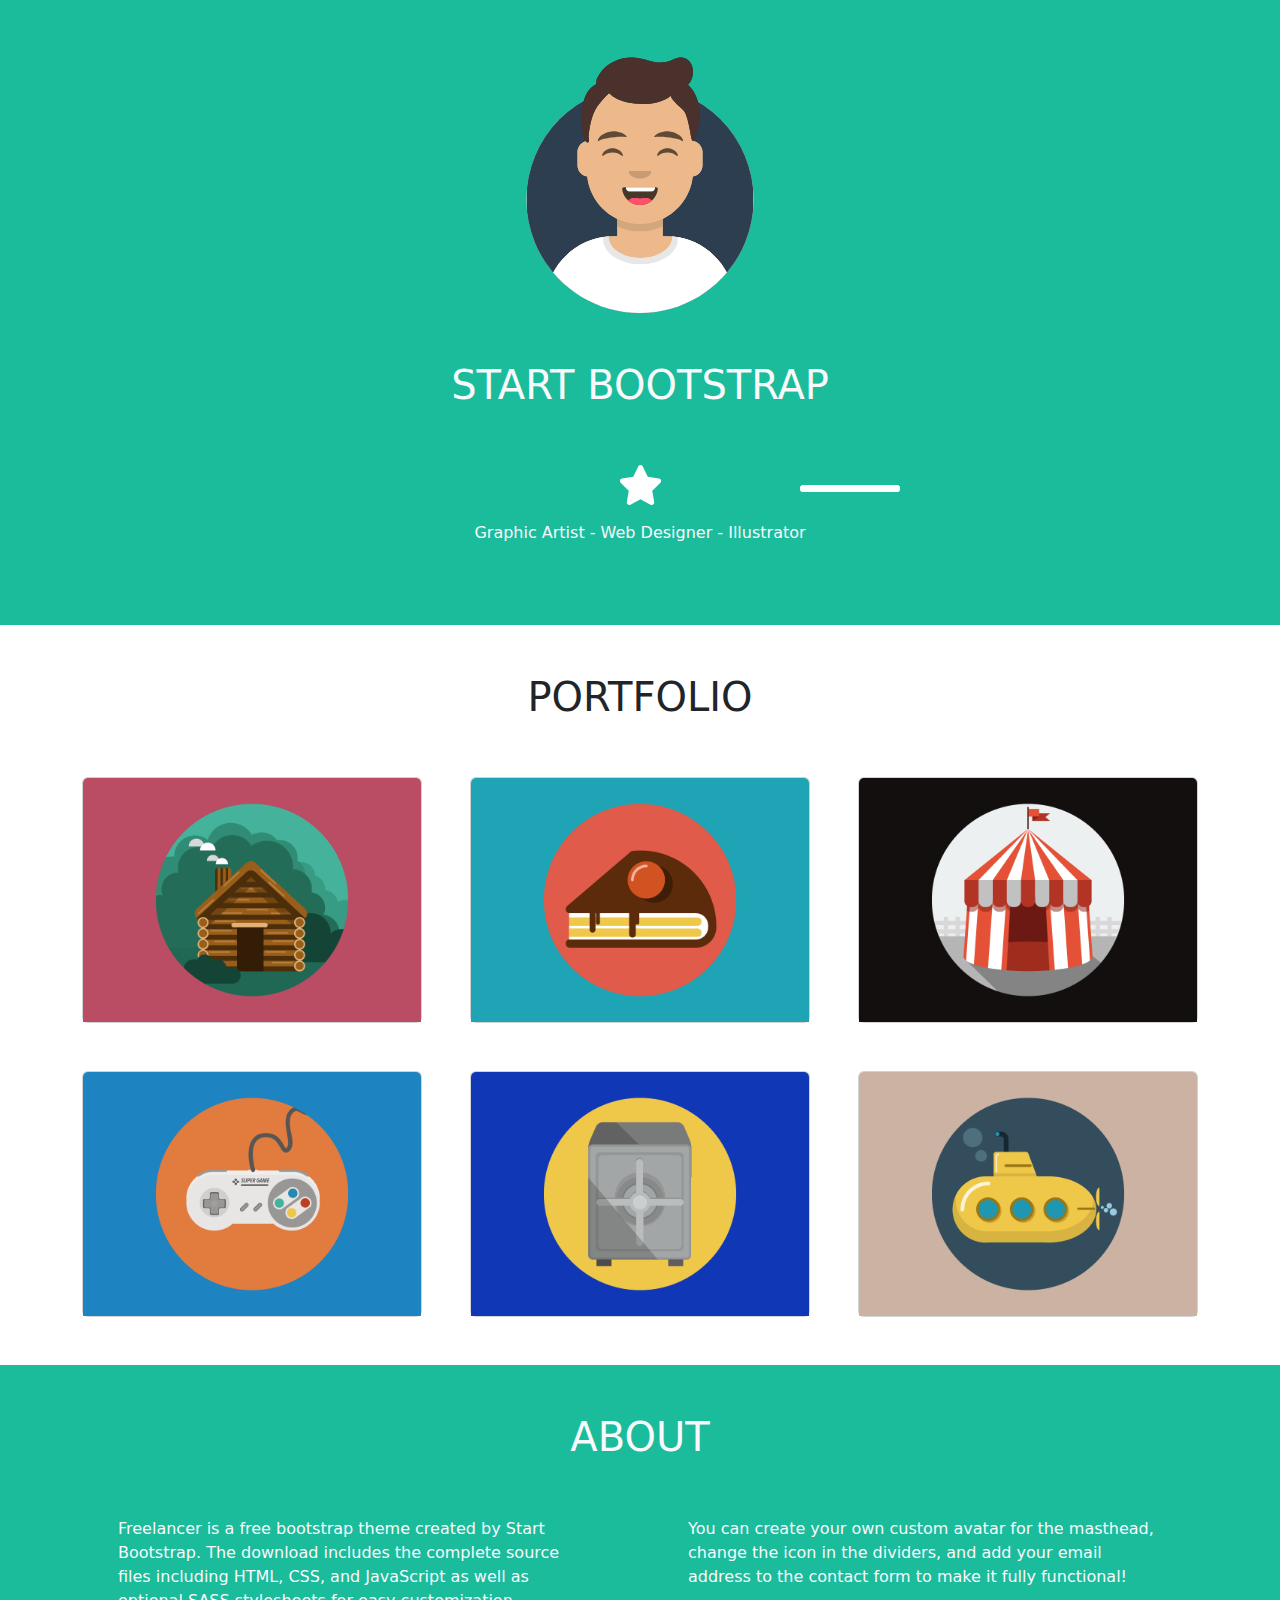
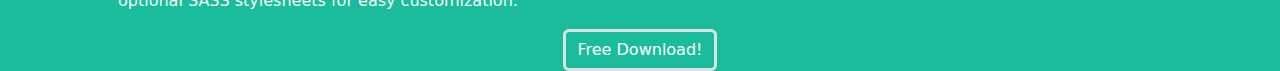
<file: index.html>
<!DOCTYPE html>
<html lang="en">

<head>
    <meta charset="UTF-8">
    <meta name="viewport" content="width=device-width, initial-scale=1.0">
    <title>Document</title>
    <link rel="stylesheet" href="style.css">
    <link rel="preconnect" href="https://fonts.googleapis.com">
    <link rel="preconnect" href="https://fonts.gstatic.com" crossorigin>
    <link href="https://fonts.googleapis.com/css2?family=Anta&display=swap" rel="stylesheet">
    <link href="https://cdn.jsdelivr.net/npm/bootstrap@5.3.3/dist/css/bootstrap.min.css" rel="stylesheet"
        integrity="sha384-QWTKZyjpPEjISv5WaRU9OFeRpok6YctnYmDr5pNlyT2bRjXh0JMhjY6hW+ALEwIH" crossorigin="anonymous">
    <script src="https://cdn.jsdelivr.net/npm/bootstrap@5.3.3/dist/js/bootstrap.bundle.min.js"
        integrity="sha384-YvpcrYf0tY3lHB60NNkmXc5s9fDVZLESaAA55NDzOxhy9GkcIdslK1eN7N6jIeHz"
        crossorigin="anonymous"></script>
    <link rel="stylesheet" href="https://cdnjs.cloudflare.com/ajax/libs/font-awesome/6.5.1/css/all.min.css"
        integrity="sha512-DTOQO9RWCH3ppGqcWaEA1BIZOC6xxalwEsw9c2QQeAIftl+Vegovlnee1c9QX4TctnWMn13TZye+giMm8e2LwA=="
        crossorigin="anonymous" referrerpolicy="no-referrer" />
</head>

<body>




<!-- Navbar end -->


    
    <!-- header start -->
    <!-- <div class="container">
    <div class="row">
        
        <div class="col-12 bg-success text-light text-center border col-sm-6 col-md-4 col-lg-2 ">RAMADAN</div>
        <div class="col-12 bg-success text-light text-center border col-sm-6 col-md-4 col-lg-2 ">RAMADAN</div>
        <div class="col-12 bg-success text-light text-center border col-sm-6 col-md-4 col-lg-2 ">RAMADAN</div>
        <div class="col-12 bg-success text-light text-center border col-sm-6 col-md-4 col-lg-2 ">RAMADAN</div>
        <div class="col-12 bg-success text-light text-center border col-sm-6 col-md-4 col-lg-2 ">RAMADAN</div>
        <div class="col-12 bg-success text-light text-center border col-sm-6 col-md-4 col-lg-2 ">RAMADAN</div>
        <div class="col-12 bg-success text-light text-center border col-sm-6 col-md-4 col-lg-2 ">RAMADAN</div>
    </div>
 </div> -->
    <!-- hero section -->
    <div class="w-100 h-auto" style="background-color: #1ABC9C;">
        <div class=" container justify-content-center flex-column p-5">

            <div class="d-flex justify-content-center"><img src="7-3 24/avataaars.svg " alt="" width="250px"></div>


            <h1 class="text-center text-light p-5">START BOOTSTRAP

            </h1>
            <div class="line"></div>
            <div class="d-flex justify-content-center"><svg class="svg-inline--fa fa-star icon" aria-hidden="true" focusable="false" data-prefix="fas" data-icon="star" role="img" xmlns="http://www.w3.org/2000/svg" viewBox="0 0 576 512" data-fa-i2svg=""><path fill="currentColor" d="M316.9 18C311.6 7 300.4 0 288.1 0s-23.4 7-28.8 18L195 150.3 51.4 171.5c-12 1.8-22 10.2-25.7 21.7s-.7 24.2 7.9 32.7L137.8 329 113.2 474.7c-2 12 3 24.2 12.9 31.3s23 8 33.8 2.3l128.3-68.5 128.3 68.5c10.8 5.7 23.9 4.9 33.8-2.3s14.9-19.3 12.9-31.3L438.5 329 542.7 225.9c8.6-8.5 11.7-21.2 7.9-32.7s-13.7-19.9-25.7-21.7L381.2 150.3 316.9 18z"></path></svg></div>
            <div class="line"></div>
            <p class="text-center text-light p-3">Graphic Artist - Web Designer - Illustrator</p>
        </div>

    </div>






    <div class="head">
        <h1 class="text-center p-5 ">PORTFOLIO</h1>
    </div>


    <div class="container mb-5">
        <div class="row g-5">
            <div class="col-12 col-sm-6 col-md-4 ">
                <div class="card w-100" style="width: 18rem;">
                    <img src="7-3 24/h2.png" class="card-img-top" alt="...">

                </div>
            </div>
            <div class="col-12 col-sm-6 col-md-4 ">
                <div class="card w-100" style="width: 18rem;">
                    <img src="7-3 24/h3.png" class="card-img-top" alt="...">

                </div>
            </div>
            <div class="col-12 col-sm-6 col-md-4 ">
                <div class="card w-100" style="width: 18rem;">
                    <img src="7-3 24/h7.png" class="card-img-top" alt="...">

                </div>
            </div>
            <div class="col-12 col-sm-6 col-md-4 ">
                <div class="card w-100" style="width: 18rem;">
                    <img src="7-3 24/h4.png" class="card-img-top" alt="...">

                </div>
            </div>
            <div class="col-12 col-sm-6 col-md-4 ">
                <div class="card w-100" style="width: 18rem;">
                    <img src="7-3 24/h5.png" class="card-img-top" alt="...">

                </div>
            </div>
            <div class="col-12 col-sm-6 col-md-4 ">
                <div class="card w-100" style="width: 18rem;">
                    <img src="7-3 24/h6.png" class="card-img-top" alt="...">

                </div>
            </div>
        </div>
    </div>
<!-- about -->
<div class="w-100 h-auto" style="background-color: #1ABC9C;">
  <div class="container p-5">
    <h1 class="text-light text-center">ABOUT</h1>
  </div>
  <div class="container">
    <div class="row">
        <div class="col-12 col-sm-12 col-md-6 ps-5 pe-5">
            <p class="text-light ">Freelancer is a free bootstrap theme created by Start Bootstrap. The download includes the complete source files including HTML, CSS, and JavaScript as well as optional SASS stylesheets for easy customization.</p>
        </div>
        <div class="col-12 col-sm-12 col-md-6 ps-5 pe-5">
            <p class="text-light">You can create your own custom avatar for the masthead, change the icon in the dividers, and add your email address to the contact form to make it fully functional! </p></div>
    </div>
  </div>
  <div class="d-flex justify-content-center">
  <button type="button" class="btn text-white border border-3 h-50">Free Download!</button>
</div>

</div>



</body>

</html>
</file>
<file: style.css>
.icon{
    height: 40px;
    color:white;

}
.line{
    width: 100px;
     height: 7px;
      background-color: white;
      border-radius: 5px;
      position: absolute;
      left: 800px;
      top: 485px;
}
</file>
